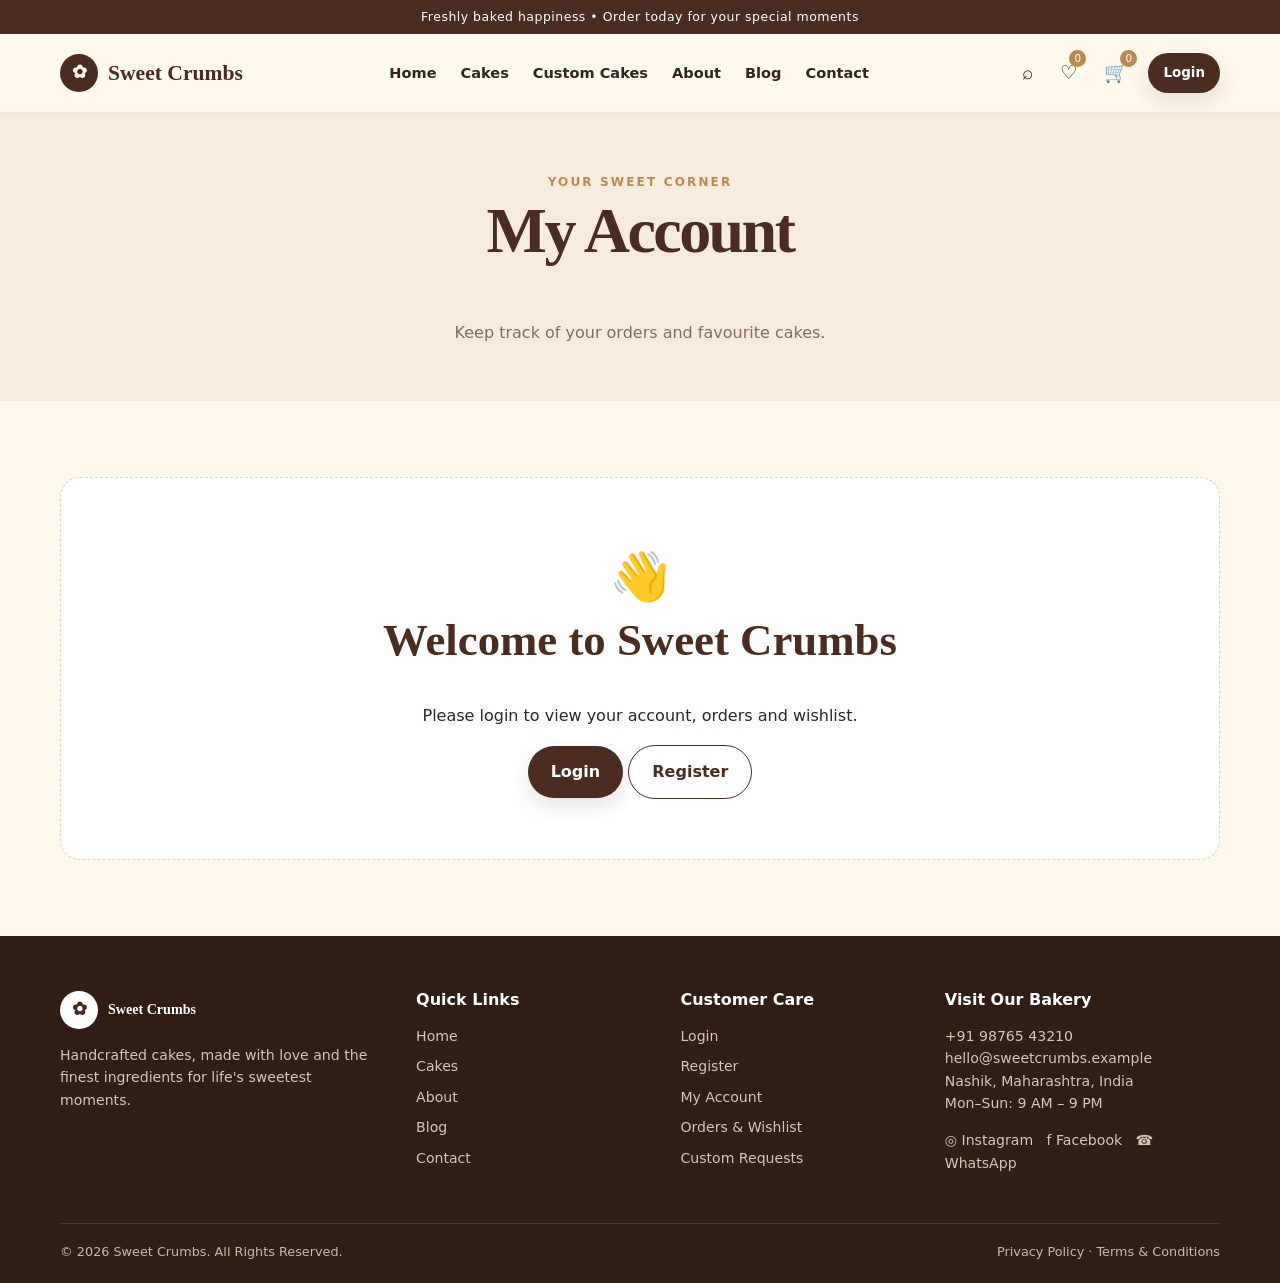
<file: account.html>
<!doctype html>
<html lang="en">

<head>
    <meta charset="utf-8">
    <meta name="viewport" content="width=device-width, initial-scale=1">
    <title>My Account | Cake Shop</title>
    <meta name="description" content="Manage your profile, orders, wishlist and custom requests.">
    <link rel="preconnect" href="https://images.unsplash.com">
    <link rel="stylesheet" href="css/style.css">
    <link rel="stylesheet" href="css/components.css">
    <link rel="stylesheet" href="css/responsive.css">
</head>

<body data-page="account">
    <div id="site-header"></div>
    <main id="page-content"></main>
    <div id="site-footer"></div>
    <div id="toast-region" aria-live="polite"></div>
    <script src="js/products.js"></script>
    <script src="js/cart.js"></script>
    <script src="js/wishlist.js"></script>
    <script src="js/auth.js"></script>
    <script src="js/orders.js"></script>
    <script src="js/custom-cake.js"></script>
    <script src="js/validation.js"></script>
    <script src="js/app.js"></script>
</body>

</html>
</file>
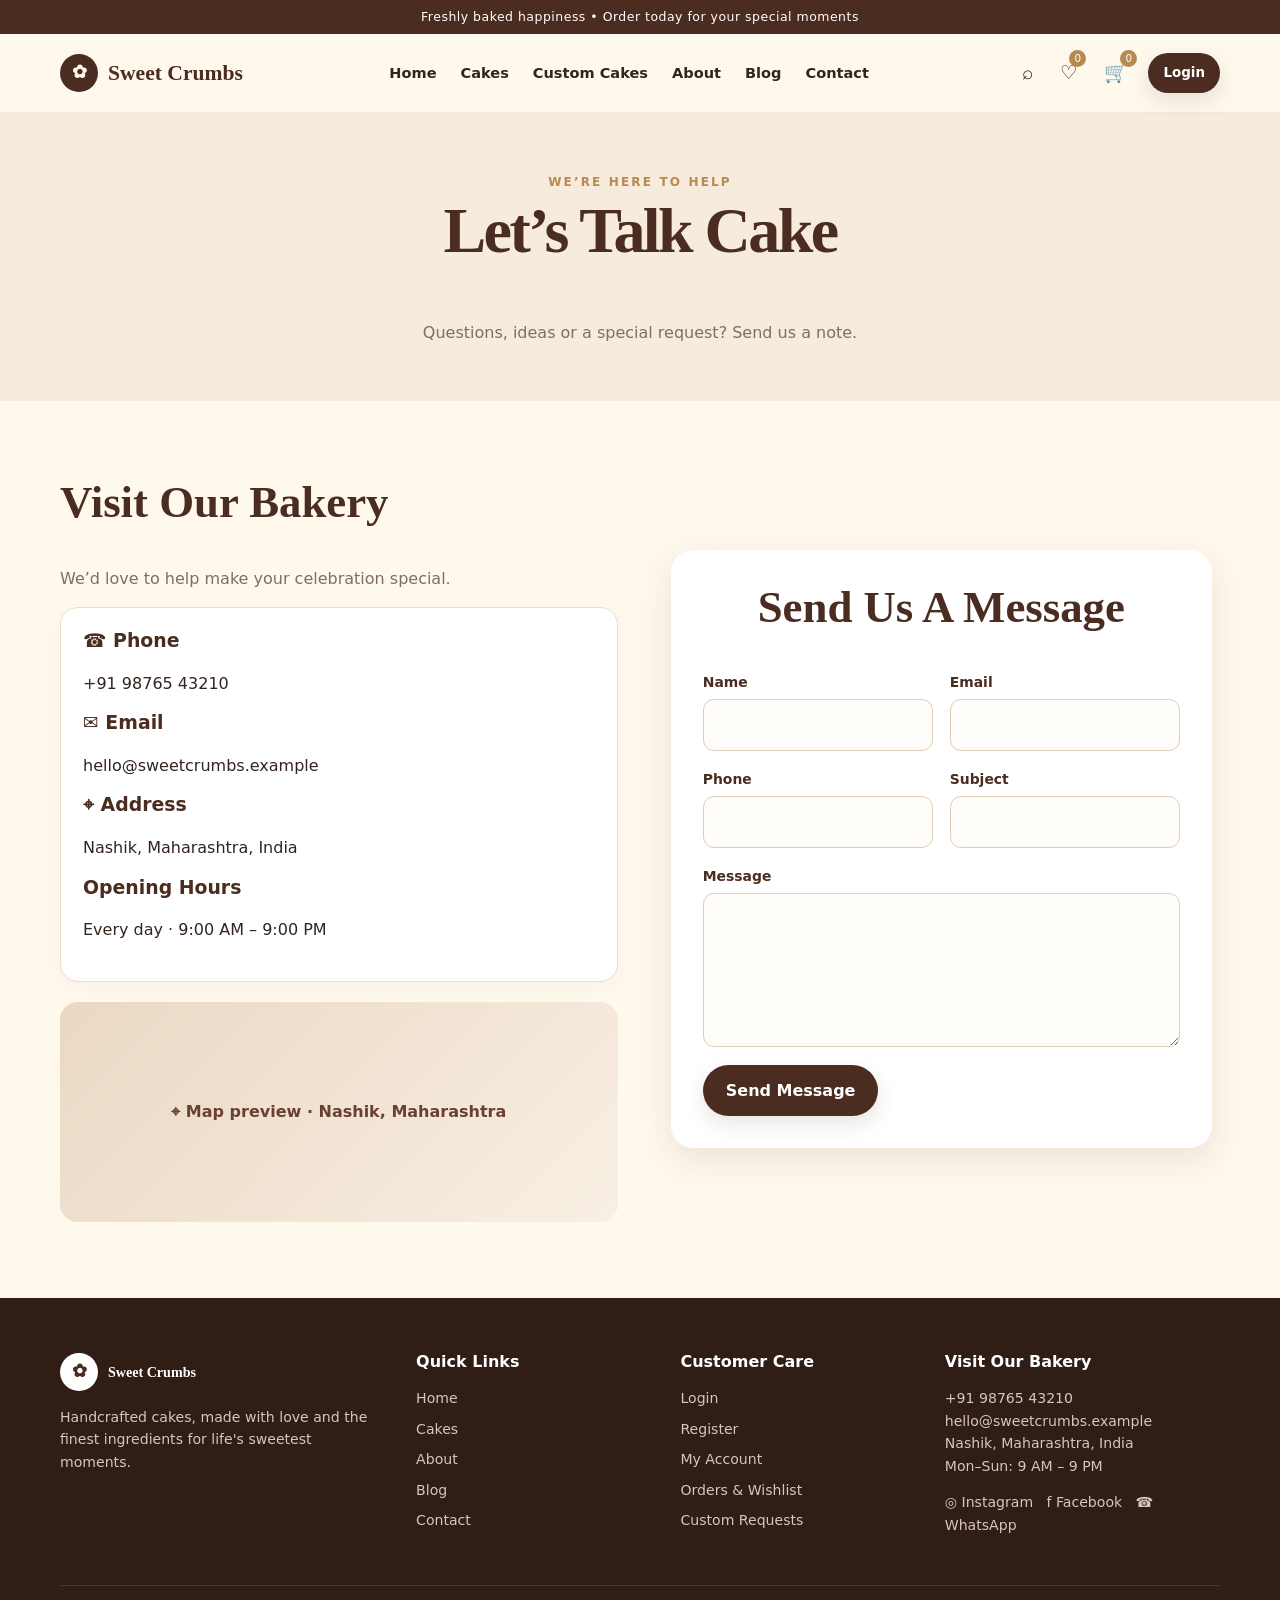
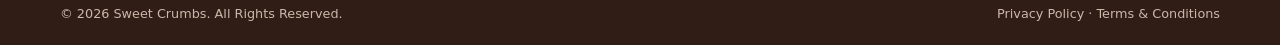
<file: contact.html>
<!doctype html>
<html lang="en"><head><meta charset="utf-8"><meta name="viewport" content="width=device-width, initial-scale=1">
<title>Contact | Cake Shop</title><meta name="description" content="Get in touch with our bakery team.">
<link rel="preconnect" href="https://images.unsplash.com"><link rel="stylesheet" href="css/style.css"><link rel="stylesheet" href="css/components.css"><link rel="stylesheet" href="css/responsive.css">
</head><body data-page="contact"><div id="site-header"></div><main id="page-content"></main><div id="site-footer"></div><div id="toast-region" aria-live="polite"></div>
<script src="js/products.js"></script><script src="js/cart.js"></script><script src="js/wishlist.js"></script><script src="js/auth.js"></script><script src="js/orders.js"></script><script src="js/custom-cake.js"></script><script src="js/validation.js"></script><script src="js/app.js"></script></body></html>
</file>
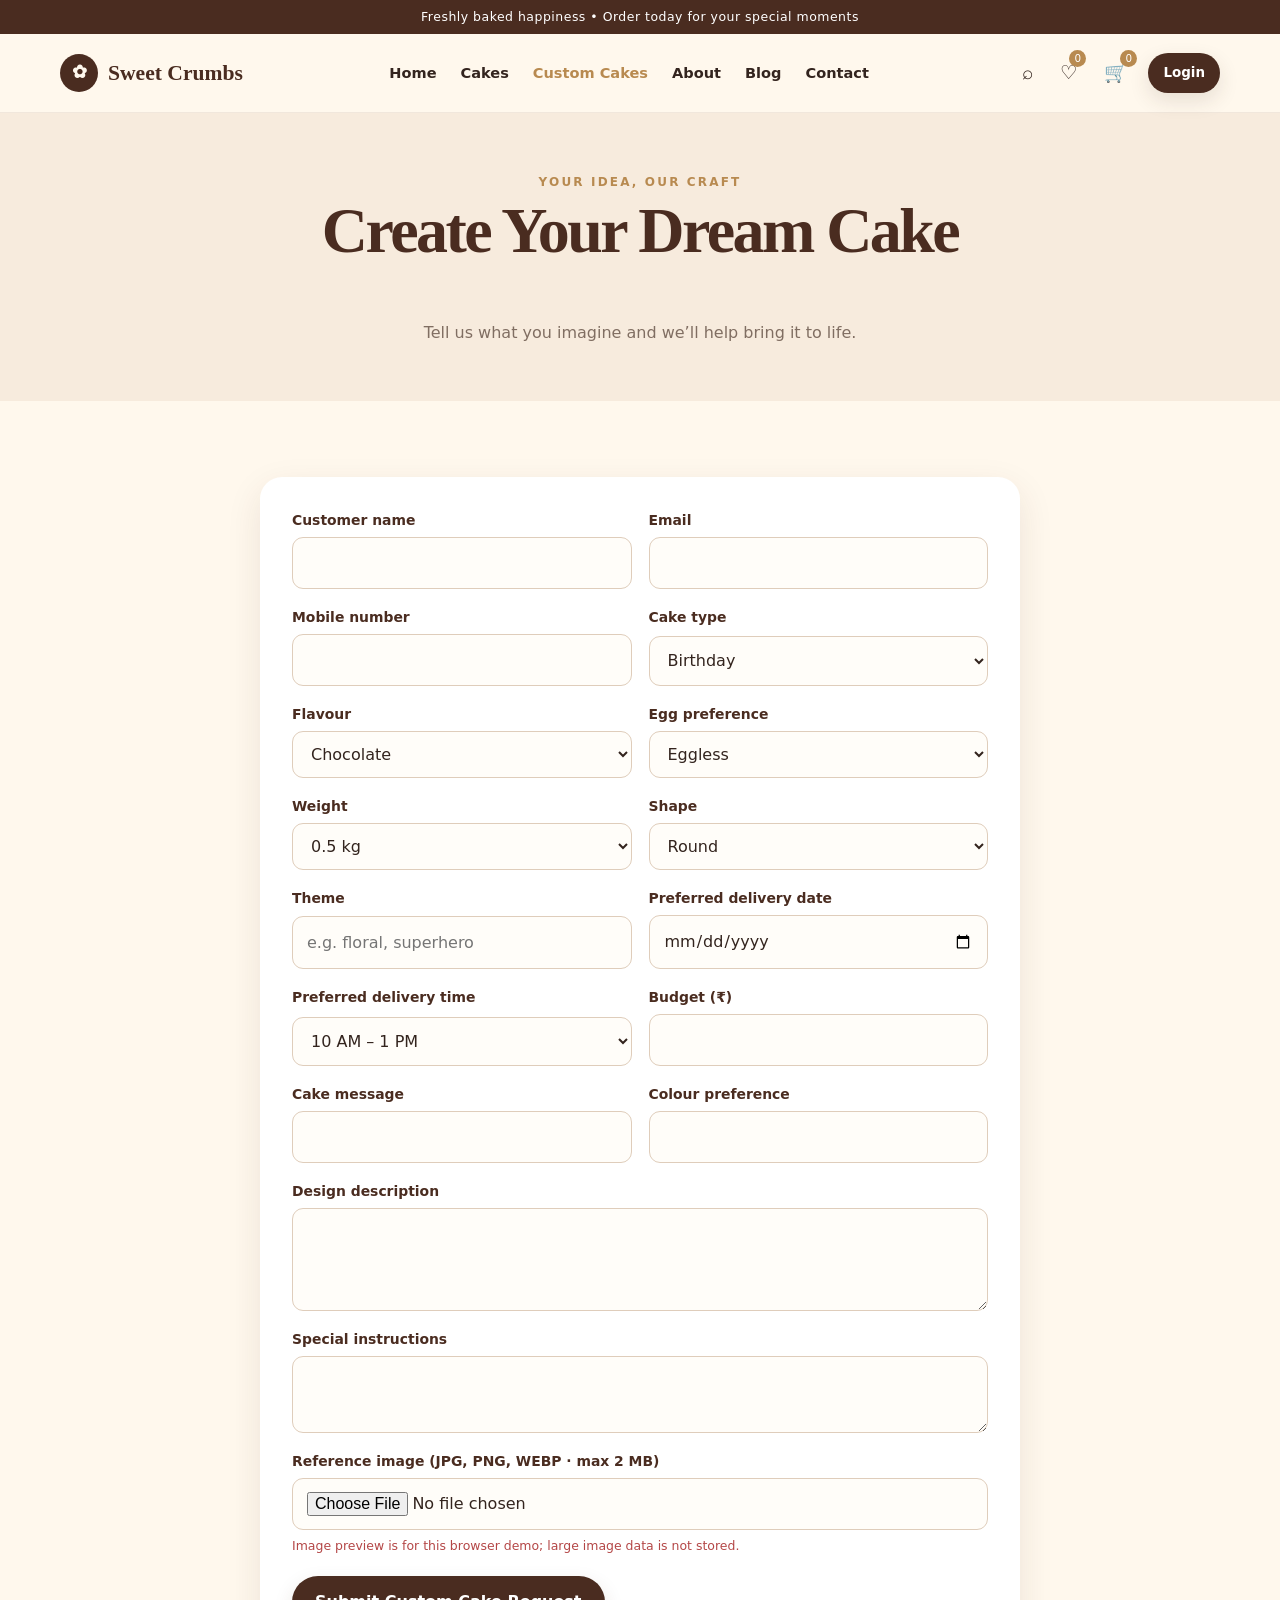
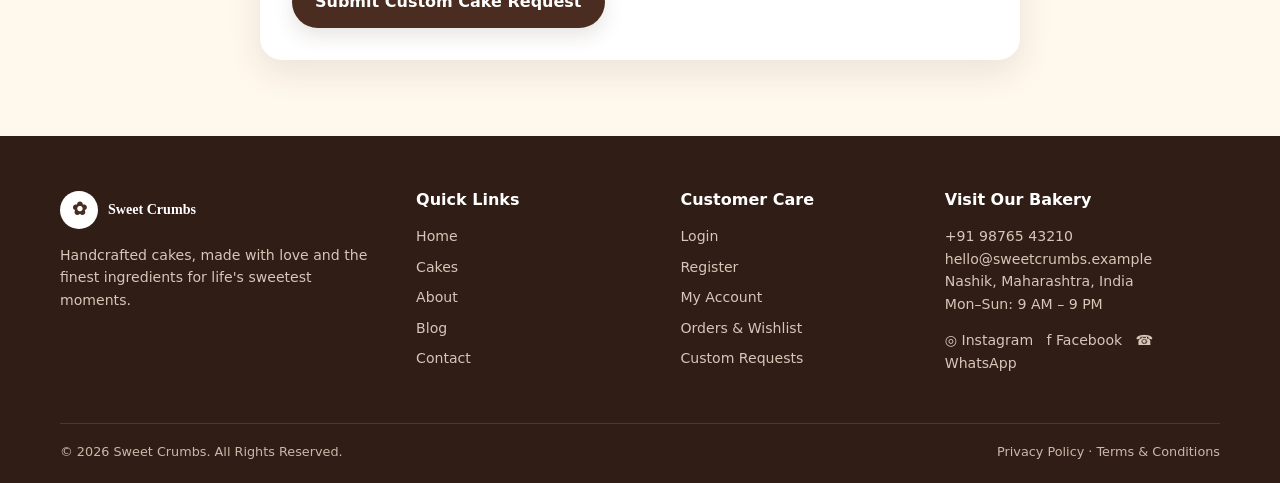
<file: custom-cake.html>
<!doctype html>
<html lang="en"><head><meta charset="utf-8"><meta name="viewport" content="width=device-width, initial-scale=1">
<title>Custom Cakes | Design Your Dream Cake</title><meta name="description" content="Tell us about your dream cake and request a custom design.">
<link rel="preconnect" href="https://images.unsplash.com"><link rel="stylesheet" href="css/style.css"><link rel="stylesheet" href="css/components.css"><link rel="stylesheet" href="css/responsive.css">
</head><body data-page="custom"><div id="site-header"></div><main id="page-content"></main><div id="site-footer"></div><div id="toast-region" aria-live="polite"></div>
<script src="js/products.js"></script><script src="js/cart.js"></script><script src="js/wishlist.js"></script><script src="js/auth.js"></script><script src="js/orders.js"></script><script src="js/custom-cake.js"></script><script src="js/validation.js"></script><script src="js/app.js"></script></body></html>
</file>
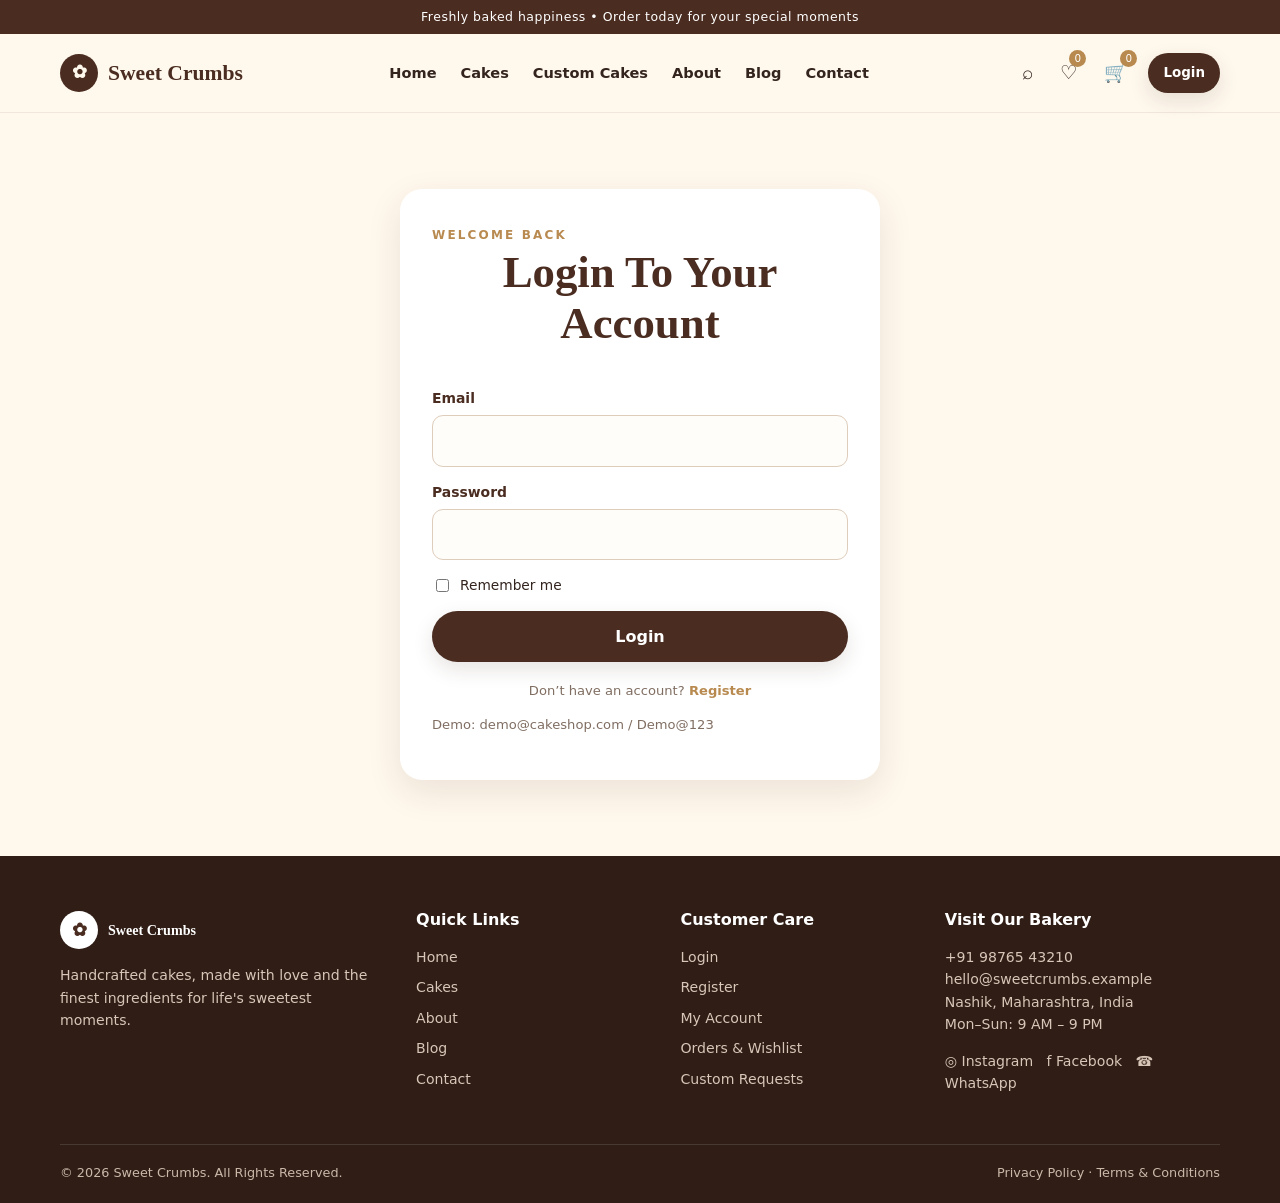
<file: login.html>
<!doctype html>
<html lang="en"><head><meta charset="utf-8"><meta name="viewport" content="width=device-width, initial-scale=1">
<title>Login | Cake Shop</title><meta name="description" content="Sign in to manage your cake orders.">
<link rel="preconnect" href="https://images.unsplash.com"><link rel="stylesheet" href="css/style.css"><link rel="stylesheet" href="css/components.css"><link rel="stylesheet" href="css/responsive.css">
</head><body data-page="login"><div id="site-header"></div><main id="page-content"></main><div id="site-footer"></div><div id="toast-region" aria-live="polite"></div>
<script src="js/products.js"></script><script src="js/cart.js"></script><script src="js/wishlist.js"></script><script src="js/auth.js"></script><script src="js/orders.js"></script><script src="js/custom-cake.js"></script><script src="js/validation.js"></script><script src="js/app.js"></script></body></html>
</file>
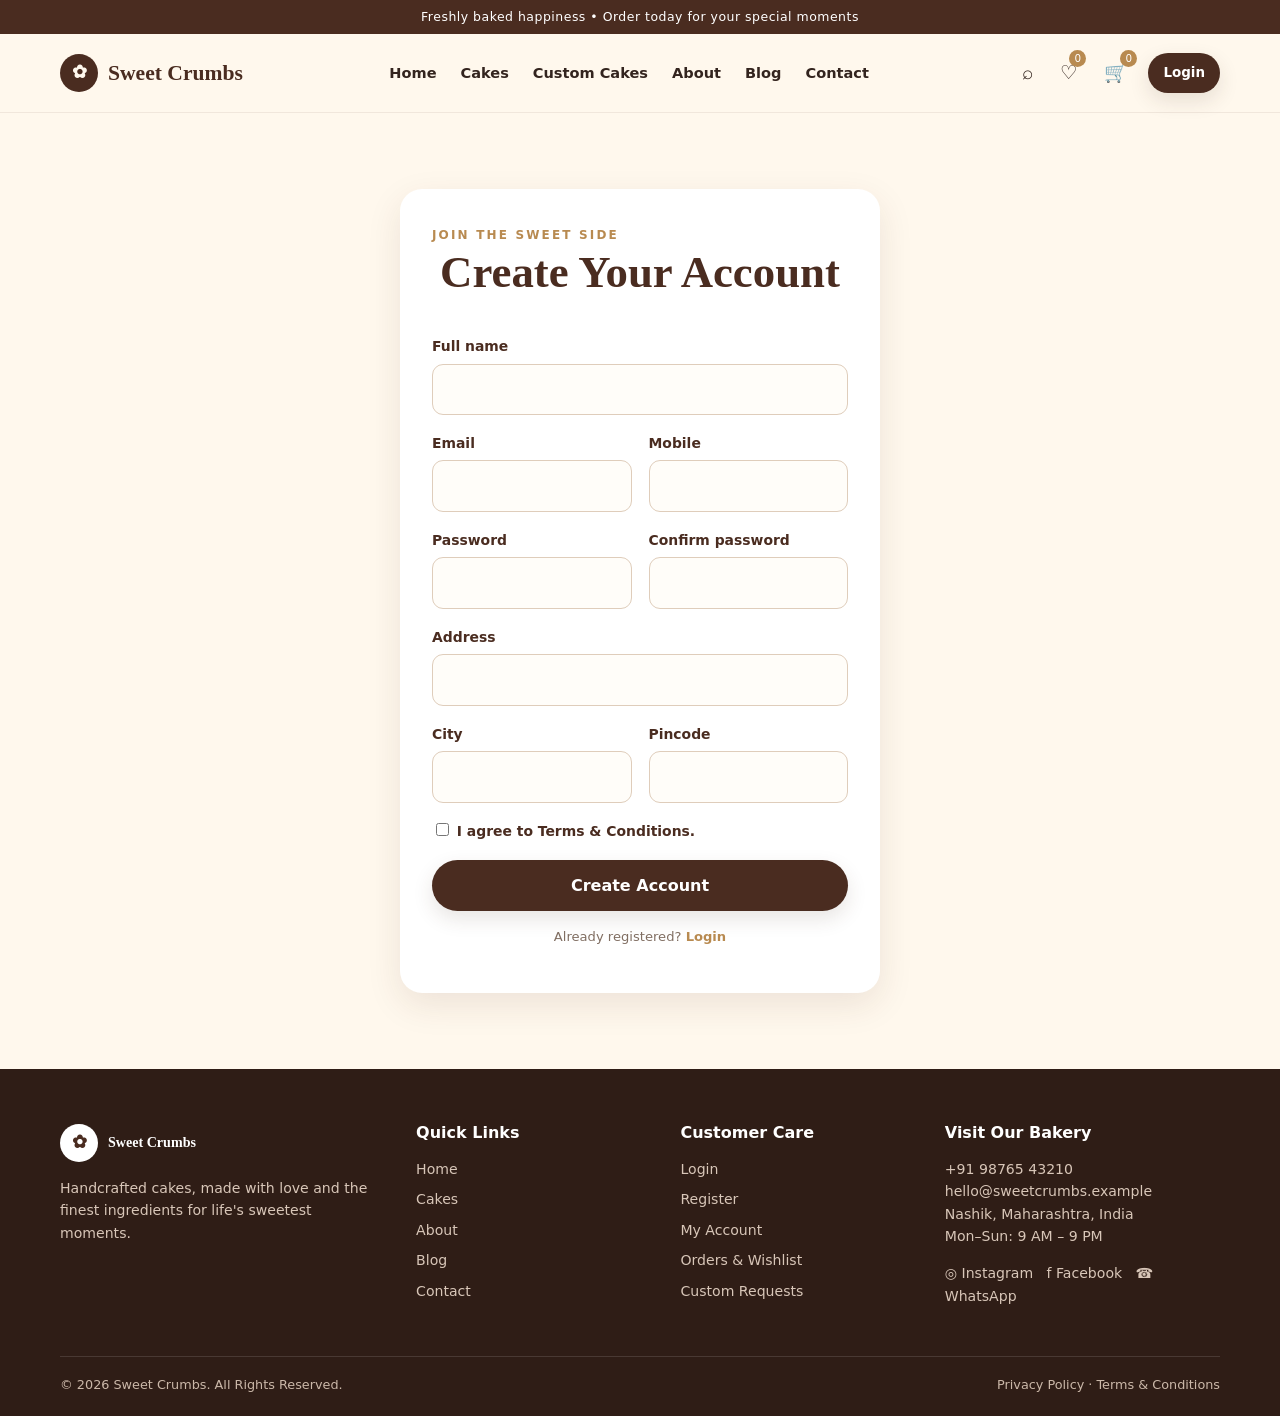
<file: register.html>
<!doctype html>
<html lang="en"><head><meta charset="utf-8"><meta name="viewport" content="width=device-width, initial-scale=1">
<title>Create Account | Cake Shop</title><meta name="description" content="Create your Cake Shop customer account.">
<link rel="preconnect" href="https://images.unsplash.com"><link rel="stylesheet" href="css/style.css"><link rel="stylesheet" href="css/components.css"><link rel="stylesheet" href="css/responsive.css">
</head><body data-page="register"><div id="site-header"></div><main id="page-content"></main><div id="site-footer"></div><div id="toast-region" aria-live="polite"></div>
<script src="js/products.js"></script><script src="js/cart.js"></script><script src="js/wishlist.js"></script><script src="js/auth.js"></script><script src="js/orders.js"></script><script src="js/custom-cake.js"></script><script src="js/validation.js"></script><script src="js/app.js"></script></body></html>
</file>
<file: css/style.css>
:root{--brown:#4A2C20;--choc:#6B4030;--cream:#FFF8ED;--light:#F7EBDD;--beige:#E8D2BA;--gold:#B88A50;--ink:#33241e;--muted:#806e62;--white:#fff;--shadow:0 12px 35px rgba(74,44,32,.10);--radius:18px}
*{box-sizing:border-box}html{scroll-behavior:smooth}body{margin:0;background:var(--cream);color:var(--ink);font-family:Inter,ui-sans-serif,system-ui,-apple-system,"Segoe UI",sans-serif;line-height:1.6}img{max-width:100%;display:block}a{color:inherit;text-decoration:none}button,input,select,textarea{font:inherit}button,a{ -webkit-tap-highlight-color:transparent}button{cursor:pointer}h1,h2,h3,h4,p{margin-top:0}h1,h2,h3{line-height:1.15;color:var(--brown)}h1{font-family:Georgia,serif;font-size:clamp(2.5rem,5vw,4.8rem);letter-spacing:-.04em}h2{font-family:Georgia,serif;font-size:clamp(2rem,3.5vw,3rem)}h3{font-size:1.18rem}.container{width:min(1160px,calc(100% - 40px));margin:auto}.section{padding:76px 0}.section-heading{text-align:center;max-width:680px;margin:0 auto 38px}.eyebrow{text-transform:uppercase;letter-spacing:.18em;font-size:.75rem;font-weight:800;color:var(--gold)}.muted{color:var(--muted)}.topbar{background:var(--brown);color:#fff;text-align:center;font-size:.78rem;padding:7px 12px;letter-spacing:.04em}.navbar{position:sticky;top:0;z-index:50;background:rgba(255,248,237,.96);backdrop-filter:blur(14px);border-bottom:1px solid rgba(74,44,32,.08);transition:box-shadow .2s}.navbar.scrolled{box-shadow:0 6px 22px #4a2c2014}.nav-inner{min-height:78px;display:flex;align-items:center;justify-content:space-between;gap:22px}.brand{display:flex;align-items:center;gap:10px;font-family:Georgia,serif;font-weight:bold;font-size:1.35rem;color:var(--brown);white-space:nowrap}.brand-mark{width:38px;height:38px;border-radius:50%;background:var(--brown);color:var(--cream);display:grid;place-items:center;font-size:1.15rem}.nav-links{display:flex;gap:24px;align-items:center;font-size:.91rem;font-weight:650}.nav-links a:hover,.nav-links a.active{color:var(--gold)}.nav-actions{display:flex;align-items:center;gap:13px}.icon-link{position:relative;font-size:1.2rem;padding:7px}.count{position:absolute;right:-2px;top:-1px;background:var(--gold);color:#fff;border-radius:99px;min-width:17px;height:17px;font-size:.65rem;display:grid;place-items:center}.menu-toggle{display:none;background:none;border:0;font-size:1.6rem;color:var(--brown)}.btn{border:0;border-radius:999px;padding:13px 23px;font-weight:750;display:inline-flex;align-items:center;justify-content:center;gap:8px;transition:transform .2s,background .2s,box-shadow .2s}.btn:hover{transform:translateY(-2px)}.btn-primary{background:var(--brown);color:white;box-shadow:0 8px 20px #4a2c2020}.btn-primary:hover{background:var(--choc)}.btn-outline{border:1px solid var(--brown);color:var(--brown);background:transparent}.btn-light{background:var(--cream);color:var(--brown)}.btn-small{padding:9px 15px;font-size:.84rem}.hero{padding:64px 0 72px;background:radial-gradient(circle at 85% 20%,#ead7c1 0,transparent 28%),linear-gradient(120deg,#fff8ed,#f4e5d3)}.hero-grid{display:grid;grid-template-columns:1.05fr .95fr;align-items:center;gap:50px}.hero-copy p{font-size:1.1rem;color:var(--muted);max-width:570px}.hero-actions{display:flex;gap:12px;flex-wrap:wrap;margin:27px 0}.hero-photo{position:relative}.hero-photo img{height:490px;width:100%;object-fit:cover;border-radius:48% 48% 22px 22px;box-shadow:var(--shadow)}.floating-note{position:absolute;bottom:25px;left:-25px;background:white;padding:16px 20px;border-radius:14px;box-shadow:var(--shadow);font-size:.88rem}.trust-row{display:flex;gap:20px;flex-wrap:wrap;color:var(--choc);font-size:.83rem;font-weight:700}.trust-row span:before{content:"✦";color:var(--gold);margin-right:7px}.grid{display:grid;grid-template-columns:repeat(4,1fr);gap:22px}.product-card,.category-card,.review-card,.blog-card,.info-card,.order-card,.panel{background:#fff;border:1px solid #eadccd;border-radius:var(--radius);overflow:hidden;box-shadow:0 5px 20px #4a2c2008}.product-image{position:relative;overflow:hidden;background:var(--light)}.product-image img{width:100%;height:220px;object-fit:cover;transition:transform .45s}.product-card:hover .product-image img,.category-card:hover img{transform:scale(1.055)}.heart{position:absolute;right:12px;top:12px;border:0;border-radius:50%;width:38px;height:38px;background:#fff;color:var(--brown);font-size:1.2rem;box-shadow:0 4px 12px #0001}.heart.active{color:#c24d56}.product-info{padding:17px}.product-info h3{margin:5px 0}.product-info p{font-size:.84rem;color:var(--muted);min-height:40px;margin-bottom:10px}.rating{color:#b68131;font-size:.84rem}.price{font-weight:850;color:var(--brown);font-size:1.1rem}.old-price{text-decoration:line-through;color:#a8998c;font-size:.85rem;margin-left:7px}.product-actions{display:flex;gap:8px;margin-top:14px}.product-actions .btn{flex:1}.tag{display:inline-block;background:var(--light);color:var(--choc);border-radius:99px;padding:4px 9px;font-size:.7rem;font-weight:750}.category-card img{height:170px;width:100%;object-fit:cover;transition:transform .4s}.category-card div{padding:17px}.category-card p{font-size:.85rem;color:var(--muted);margin-bottom:12px}.feature-band{background:var(--brown);color:var(--cream)}.feature-band h2,.feature-band h3{color:var(--cream)}.feature-band .muted{color:#e4d3c6}.feature-grid{display:grid;grid-template-columns:repeat(4,1fr);gap:18px}.feature-item{padding:22px;border:1px solid #ffffff26;border-radius:16px}.feature-icon{font-size:1.7rem;margin-bottom:10px}.cta{background:linear-gradient(110deg,#6b4030,#4a2c20);color:#fff;border-radius:24px;padding:48px;display:flex;align-items:center;justify-content:space-between;gap:30px}.cta h2{color:white;margin-bottom:10px}.cta p{color:#ead9cd;margin:0}.review-card{padding:24px}.avatar{width:46px;height:46px;border-radius:50%;object-fit:cover}.review-head{display:flex;align-items:center;gap:12px;margin-bottom:16px}.blog-card img{height:190px;width:100%;object-fit:cover}.blog-card .body{padding:18px}.blog-card p{color:var(--muted);font-size:.9rem}.newsletter{background:var(--light);padding:45px 20px;text-align:center}.newsletter-form{display:flex;gap:9px;max-width:500px;margin:20px auto 0}.newsletter-form input{flex:1}.site-footer{background:#2f1d16;color:#f9eee3;padding:55px 0 20px}.footer-grid{display:grid;grid-template-columns:1.4fr 1fr 1fr 1.2fr;gap:35px}.site-footer h3{color:#fff;font-size:1rem}.site-footer a,.site-footer p{color:#d8c6b8;font-size:.88rem}.footer-links{display:grid;gap:8px}.footer-bottom{border-top:1px solid #ffffff20;margin-top:35px;padding-top:18px;display:flex;justify-content:space-between;color:#cbb8a9;font-size:.8rem}.page-hero{padding:55px 0;background:var(--light);text-align:center}.page-hero p{color:var(--muted);margin-bottom:0}.toolbar{display:flex;gap:12px;flex-wrap:wrap;align-items:center;margin-bottom:25px}.field,select,textarea{width:100%;border:1px solid #dfcdbb;background:#fffdf9;border-radius:11px;padding:12px 14px;color:var(--ink);outline:none}.field:focus,select:focus,textarea:focus{border-color:var(--gold);box-shadow:0 0 0 3px #b88a5020}.toolbar .field{max-width:300px}.toolbar select{width:auto;min-width:145px}.form-grid{display:grid;grid-template-columns:repeat(2,1fr);gap:17px}.form-group{display:grid;gap:6px}.form-group label{font-weight:700;font-size:.87rem;color:var(--brown)}.form-group.full{grid-column:1/-1}.form-group small,.error{font-size:.78rem;color:#b44747}.form-shell{max-width:760px;margin:auto;background:#fff;padding:32px;border-radius:22px;box-shadow:var(--shadow)}.form-shell h2{text-align:center}.form-note{font-size:.82rem;color:var(--muted)}.empty-state{text-align:center;padding:60px 20px;background:#fff;border-radius:20px;border:1px dashed var(--beige)}.empty-state .empty-icon{font-size:3rem}.detail-layout{display:grid;grid-template-columns:1fr 1fr;gap:45px}.detail-main{width:100%;height:480px;object-fit:cover;border-radius:22px}.detail-copy{padding:12px 0}.option-row{display:flex;gap:9px;flex-wrap:wrap;margin:10px 0 18px}.option-chip{border:1px solid var(--beige);border-radius:10px;padding:9px 13px;background:white}.option-chip.selected{border-color:var(--brown);background:var(--light)}.qty{display:inline-flex;align-items:center;border:1px solid var(--beige);border-radius:10px;overflow:hidden}.qty button{border:0;background:var(--light);padding:8px 13px}.qty span{min-width:35px;text-align:center}.cart-layout{display:grid;grid-template-columns:1.5fr .8fr;gap:25px}.cart-row{display:grid;grid-template-columns:90px 1fr auto auto;gap:16px;align-items:center;padding:16px;border-bottom:1px solid #eee}.cart-row img{width:90px;height:85px;object-fit:cover;border-radius:12px}.summary{padding:24px;background:white;border-radius:18px;border:1px solid #eadccd;height:max-content}.summary-line{display:flex;justify-content:space-between;margin:11px 0}.summary-total{border-top:1px solid var(--beige);padding-top:14px;font-size:1.15rem;font-weight:850}.dashboard{display:grid;grid-template-columns:230px 1fr;gap:24px}.side-nav{background:#fff;padding:18px;border-radius:18px;height:max-content}.side-nav button{display:block;width:100%;text-align:left;background:none;border:0;padding:11px;border-radius:9px;color:var(--brown)}.side-nav button.active,.side-nav button:hover{background:var(--light)}.stats{display:grid;grid-template-columns:repeat(4,1fr);gap:14px}.stat{background:#fff;border-radius:15px;padding:20px;border:1px solid #eadccd}.stat strong{display:block;font-size:1.7rem;color:var(--brown)}.timeline{display:flex;justify-content:space-between;gap:8px;margin:20px 0}.timeline span{font-size:.72rem;text-align:center;flex:1;padding-top:12px;border-top:3px solid var(--beige)}.timeline span.done{border-color:var(--gold);font-weight:800}.modal-backdrop{position:fixed;inset:0;background:#24150f99;display:grid;place-items:center;z-index:100;padding:20px}.modal{background:#fffaf3;border-radius:20px;padding:30px;max-width:520px;width:100%;box-shadow:var(--shadow);animation:pop .2s ease}.hidden{display:none!important}@keyframes pop{from{opacity:0;transform:translateY(10px)}to{opacity:1;transform:none}}#toast-region{position:fixed;right:20px;bottom:20px;z-index:150;display:grid;gap:9px}.toast{background:var(--brown);color:white;padding:13px 18px;border-radius:12px;box-shadow:var(--shadow);animation:pop .2s}.toast.error-toast{background:#9b3d37}.success{padding:12px;background:#edf5e9;color:#345d32;border-radius:10px}.map-placeholder{height:220px;border-radius:18px;background:linear-gradient(135deg,#ead8c3,#f8efe4);display:grid;place-items:center;color:var(--choc);font-weight:700}.article-content{max-width:780px;margin:auto;font-size:1.04rem}.article-content p{color:#66564c}.pill-row{display:flex;gap:8px;flex-wrap:wrap}.pill{border:1px solid var(--beige);background:#fff;border-radius:99px;padding:8px 13px}.pill.active{background:var(--brown);color:#fff}.auth-wrap{max-width:480px;margin:auto}.link{color:var(--gold);font-weight:750}.inline-actions{display:flex;gap:10px;align-items:center;flex-wrap:wrap}.text-right{text-align:right}.separator{height:1px;background:#eee;margin:18px 0}
</file>
<file: css/components.css>
.badge-row{display:flex;gap:7px;flex-wrap:wrap;margin:9px 0}.notice{background:#fff4e2;border:1px solid #f0dfc7;padding:12px 15px;border-radius:12px;font-size:.86rem}.table-wrap{overflow-x:auto;background:#fff;border-radius:15px}.data-table{width:100%;border-collapse:collapse;min-width:600px}.data-table th,.data-table td{padding:14px;text-align:left;border-bottom:1px solid #eee}.data-table th{background:var(--light);color:var(--brown)}.stars{color:#bd8736;letter-spacing:2px}.file-preview{max-width:180px;max-height:150px;object-fit:cover;border-radius:12px;margin-top:10px}.blog-feature{display:grid;grid-template-columns:1fr 1fr;background:#fff;border-radius:20px;overflow:hidden}.blog-feature img{width:100%;height:300px;object-fit:cover}.blog-feature div{padding:30px}.quantity-input{width:65px}.remove-btn{border:0;background:none;color:#a44;text-decoration:underline}.discount{color:#a34c3e;font-weight:800;font-size:.76rem}.profile-grid{display:grid;grid-template-columns:repeat(2,1fr);gap:12px}.profile-grid div{padding:12px;background:var(--light);border-radius:10px}.profile-grid small{display:block;color:var(--muted)}
</file>
<file: css/responsive.css>
@media(max-width:1000px){.grid{grid-template-columns:repeat(3,1fr)}.nav-links{gap:13px}.feature-grid{grid-template-columns:repeat(2,1fr)}.footer-grid{grid-template-columns:repeat(2,1fr)}.stats{grid-template-columns:repeat(2,1fr)}}
@media(max-width:760px){.nav-inner{min-height:68px}.nav-links{display:none;position:absolute;top:68px;left:0;right:0;background:var(--cream);padding:18px 22px 24px;box-shadow:var(--shadow);flex-direction:column;align-items:stretch}.nav-links.open{display:flex}.nav-links a{padding:8px}.menu-toggle{display:block}.nav-actions .desktop-only{display:none}.hero{padding:40px 0}.hero-grid,.detail-layout,.cart-layout,.blog-feature{grid-template-columns:1fr}.hero-photo img{height:340px}.floating-note{left:10px}.grid{grid-template-columns:repeat(2,1fr);gap:13px}.product-image img{height:170px}.product-info{padding:12px}.product-actions{flex-direction:column}.section{padding:55px 0}.cta{padding:30px;display:block}.cta .btn{margin-top:20px}.dashboard{grid-template-columns:1fr}.side-nav{display:flex;overflow:auto;gap:5px}.side-nav button{white-space:nowrap;width:auto}.cart-row{grid-template-columns:70px 1fr auto;gap:10px}.cart-row img{width:70px;height:70px}.cart-row .cart-price{display:none}.form-shell{padding:22px}.detail-main{height:350px}.footer-grid{gap:24px}.footer-bottom{display:block}.toolbar .field{max-width:none;flex:1}.toolbar select{flex:1}.timeline{overflow:auto}.timeline span{min-width:85px}}
@media(max-width:480px){.container{width:min(100% - 28px,1160px)}.grid{grid-template-columns:1fr 1fr}.product-image img{height:145px}.product-info p{display:none}.product-info h3{font-size:.95rem}.product-actions .btn{padding:8px;font-size:.75rem}.form-grid{grid-template-columns:1fr}.form-group.full{grid-column:auto}.stats{grid-template-columns:1fr 1fr}.footer-grid{grid-template-columns:1fr 1fr}.trust-row{gap:10px}.hero-actions .btn{width:100%}.newsletter-form{flex-direction:column}.detail-main{height:290px}}
</file>
